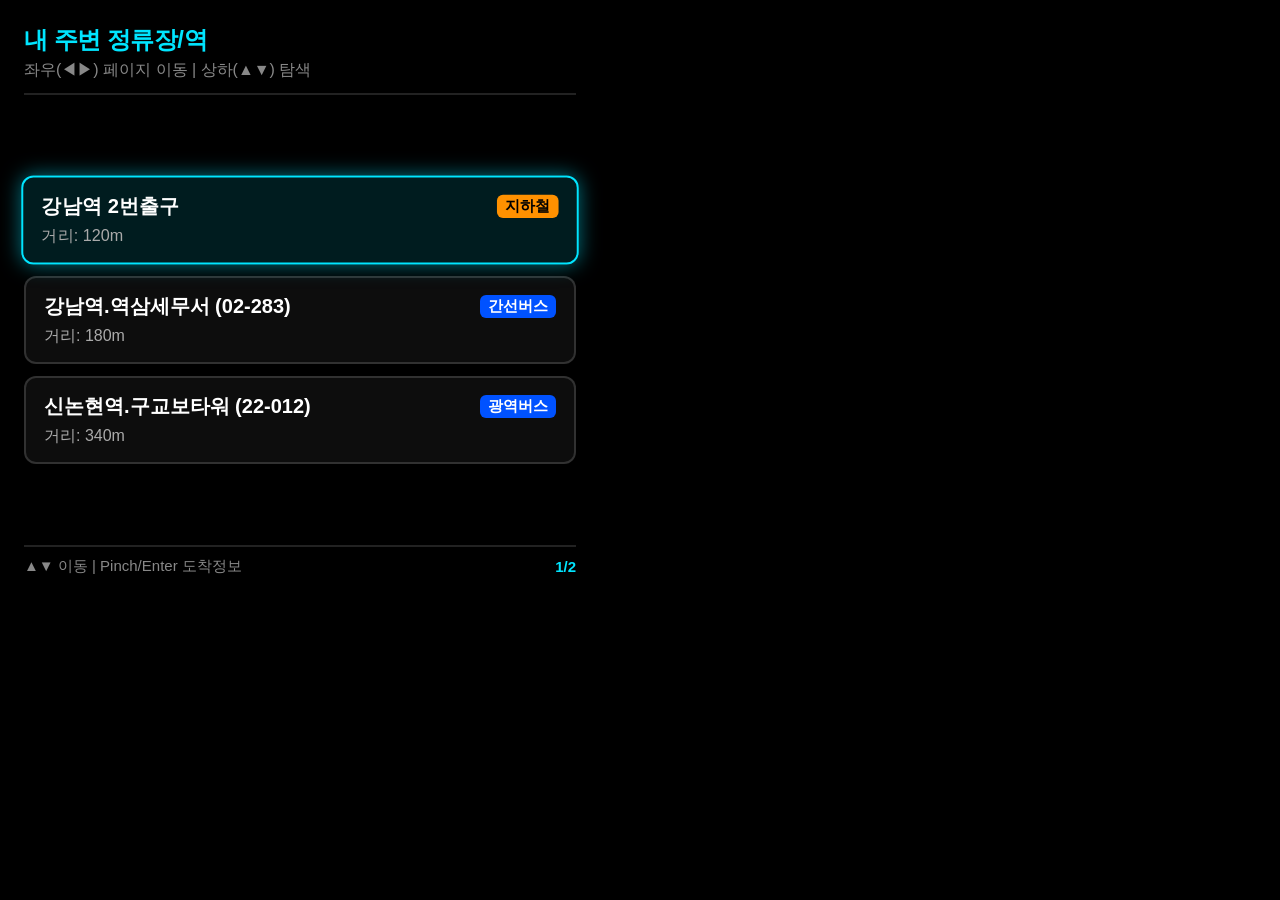
<file: index.html>
<!DOCTYPE html>
<html lang="ko">
<head>
  <meta charset="UTF-8">
  <meta name="description" content="Seoul Transit Arrival Monitor for Meta Ray-Ban Display">
  <meta name="mrbd-web-app-capable" content="yes">
  <meta name="viewport" content="width=600, height=600, initial-scale=1.0, user-scalable=no">
  <title>Transit MRBD</title>
  <link rel="stylesheet" href="style.css">
</head>
<body>
  <div id="app" class="screen">
    <!-- Header / Status Bar -->
    <header class="header">
      <div class="title" id="screen-title">내 주변 정류장/역</div>
      <div class="status-indicator" id="status-bar">GPS 탐색 중...</div>
    </header>

    <!-- Main Content Area (Fixed 600x600, No Scrolling) -->
    <main id="content-area" class="content">
      <!-- Dynamic list inserted via app.js -->
    </main>

    <!-- Footer Controls & Hints -->
    <footer class="footer">
      <span class="hint" id="nav-hint">▲▼ 이동 | Pinch/Enter 선택</span>
      <span class="page-indicator" id="page-num">1/1</span>
    </footer>
  </div>

  <script src="app.js"></script>
</body>
</html>
</file>
<file: style.css>
/* Additive Display: Pure black is 100% transparent */
* {
  box-sizing: border-box;
  user-select: none;
}

body {
  margin: 0;
  padding: 0;
  width: 600px;
  height: 600px;
  max-width: 600px;
  max-height: 600px;
  overflow: hidden;
  background-color: #000000;
  color: #FFFFFF;
  font-family: -apple-system, BlinkMacSystemFont, "Segoe UI", Roboto, sans-serif;
}

.screen {
  width: 600px;
  height: 600px;
  padding: 24px;
  display: flex;
  flex-direction: column;
  justify-content: space-between;
}

/* Header */
.header {
  border-bottom: 2px solid #222222;
  padding-bottom: 12px;
}
.title {
  font-size: 24px;
  font-weight: 700;
  color: #00E5FF;
  letter-spacing: -0.5px;
}
.status-indicator {
  font-size: 16px;
  color: #888888;
  margin-top: 4px;
}

/* Content Area */
.content {
  flex: 1;
  display: flex;
  flex-direction: column;
  justify-content: center;
  gap: 12px;
  margin-top: 12px;
  margin-bottom: 12px;
}

/* Focusable Cards (Min 88px tap target height for MRBD) */
.focusable {
  display: flex;
  flex-direction: column;
  justify-content: center;
  padding: 14px 18px;
  min-height: 88px;
  background: rgba(255, 255, 255, 0.05);
  border: 2px solid rgba(255, 255, 255, 0.15);
  border-radius: 12px;
  color: #FFFFFF;
  text-decoration: none;
  cursor: pointer;
  transition: all 150ms ease;
  outline: none;
}

/* Active Focus state for Optical Waveguide Visibility */
.focusable:focus,
.focusable.focused {
  outline: none;
  border-color: #00E5FF;
  background: rgba(0, 229, 255, 0.12);
  box-shadow: 0 0 20px rgba(0, 229, 255, 0.5);
  transform: scale(1.01);
}

.card-title {
  font-size: 20px;
  font-weight: 600;
  display: flex;
  justify-content: space-between;
  align-items: center;
}
.card-badge {
  font-size: 15px;
  padding: 2px 8px;
  border-radius: 6px;
  background: #333333;
}
.badge-bus { background: #0052FF; color: #FFF; }
.badge-subway { background: #FF9100; color: #000; font-weight: 700; }

.card-desc {
  font-size: 16px;
  color: #AAAAAA;
  margin-top: 6px;
}
.card-arrival {
  font-size: 17px;
  font-weight: 600;
  color: #FFD600;
  margin-top: 4px;
}

/* Footer */
.footer {
  display: flex;
  justify-content: space-between;
  align-items: center;
  border-top: 2px solid #222222;
  padding-top: 10px;
  font-size: 15px;
  color: #777777;
}
.hint { color: #888888; }
.page-indicator { color: #00E5FF; font-weight: 600; }
</file>
